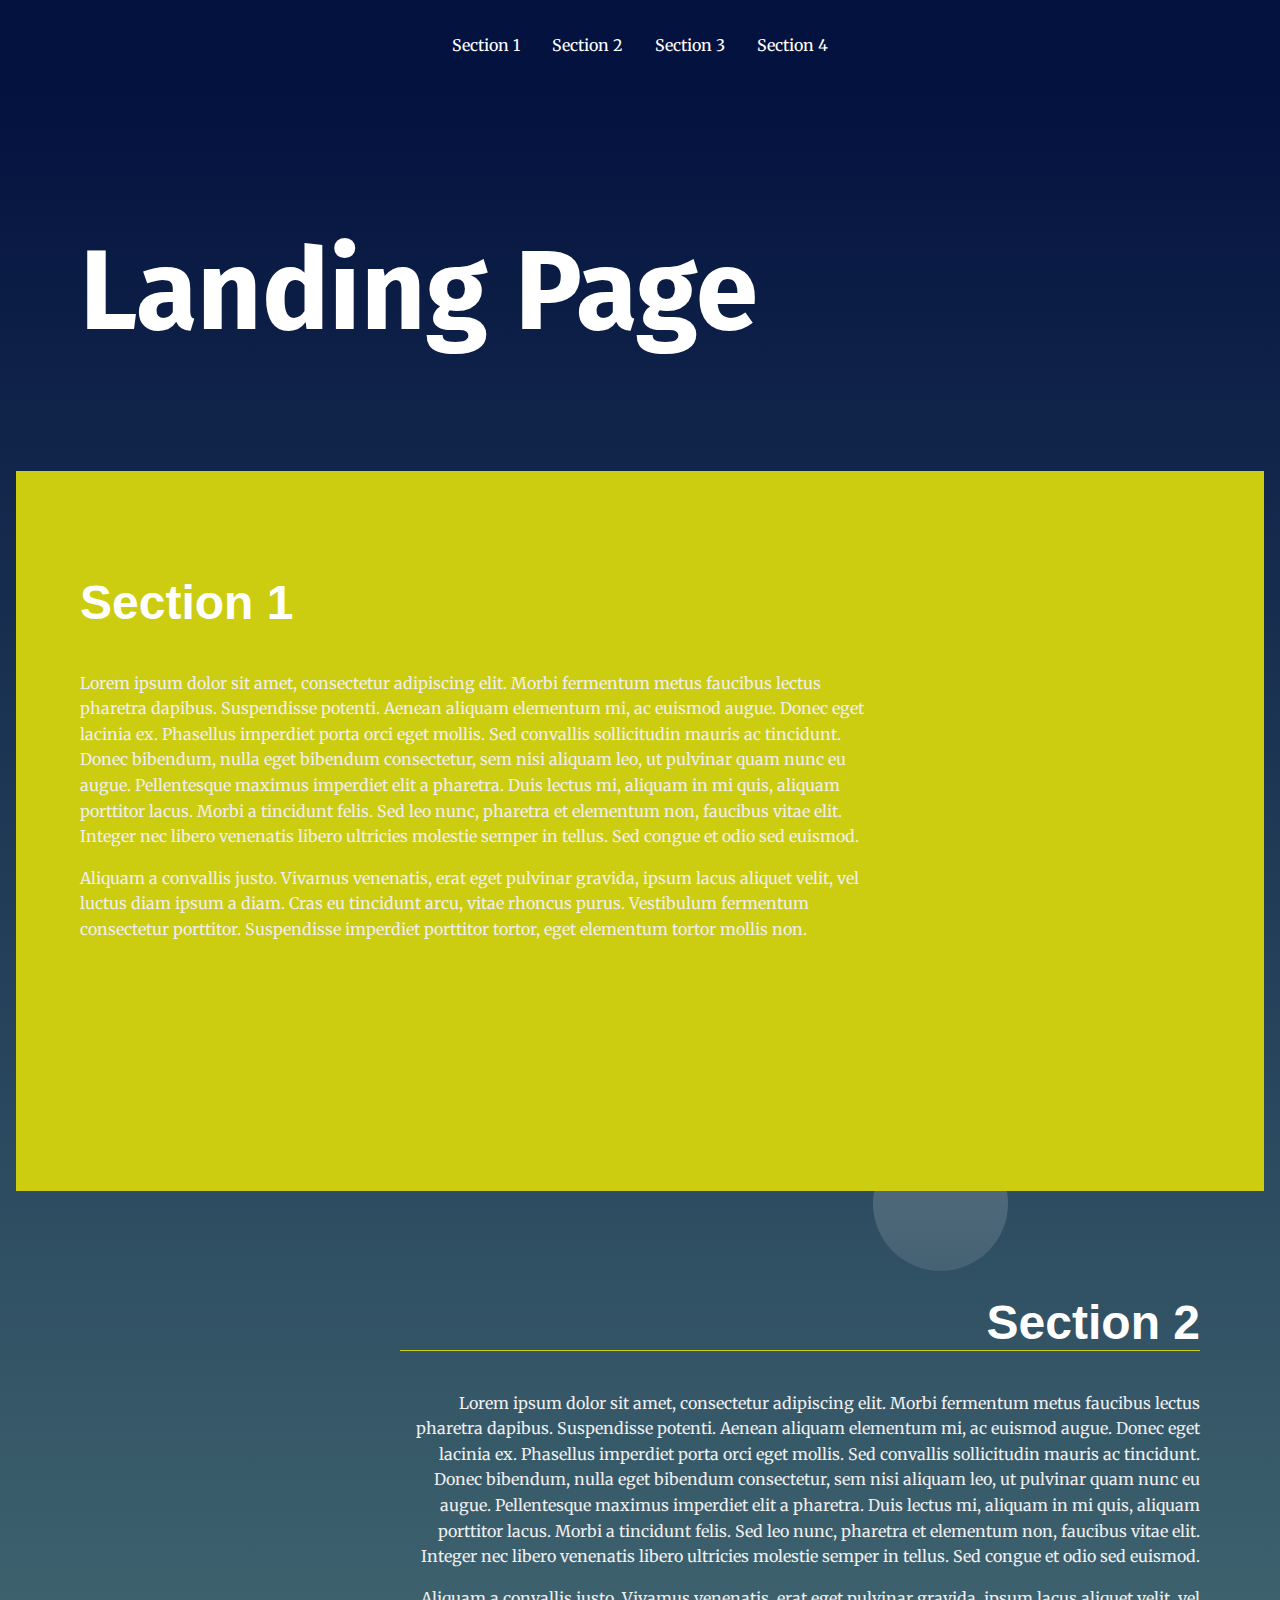
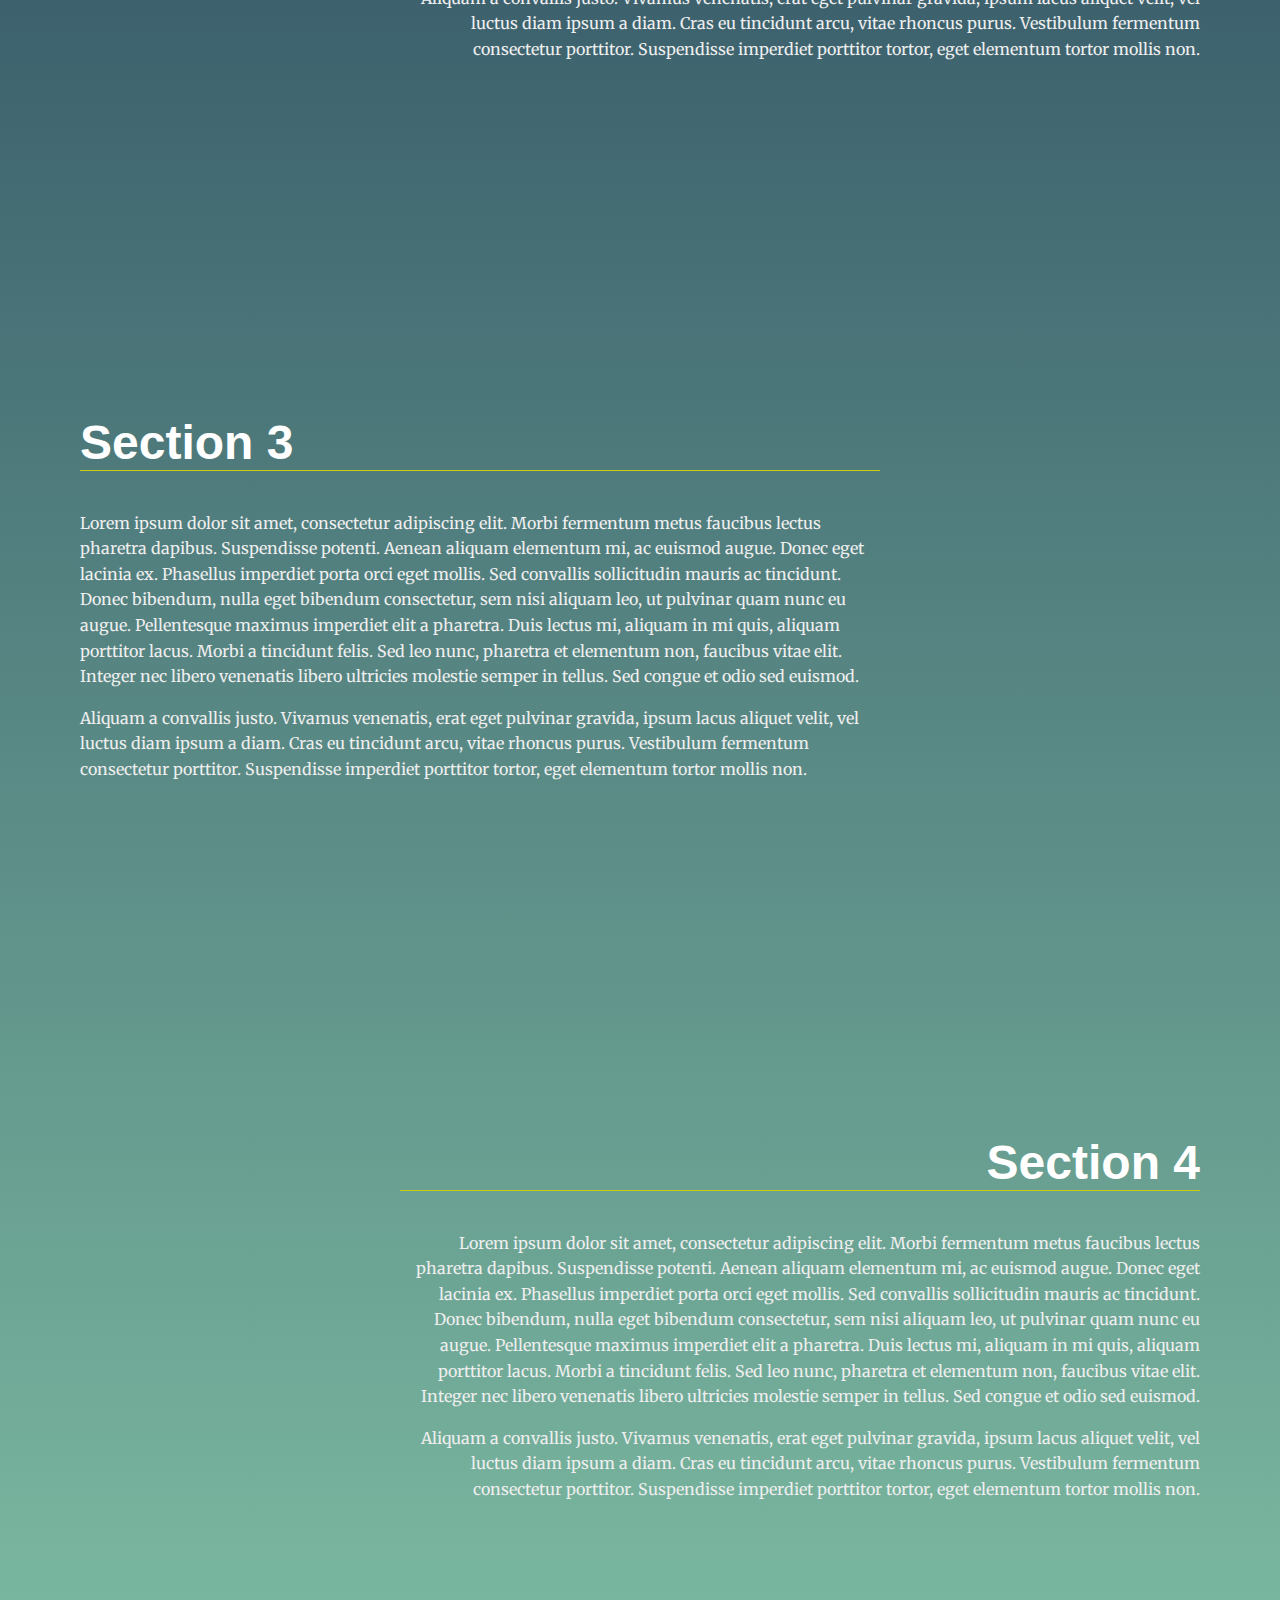
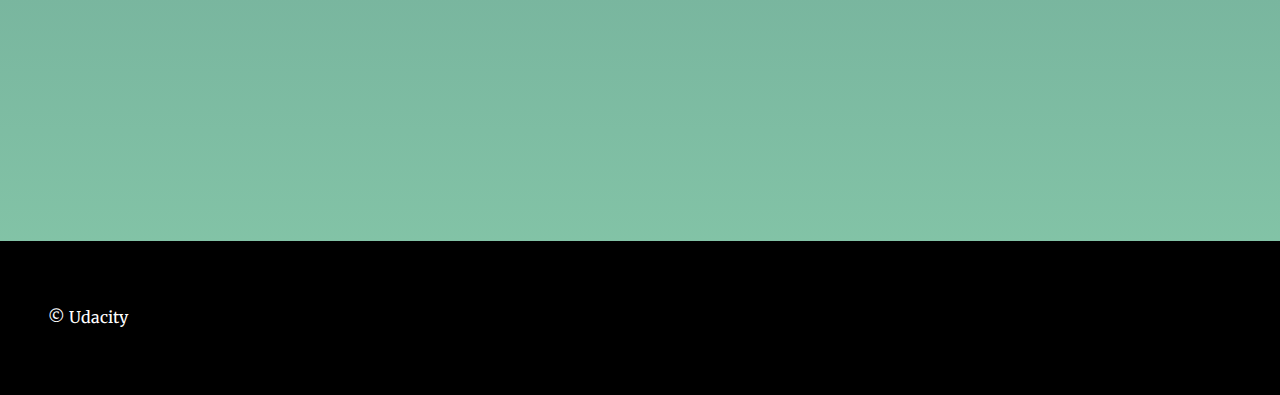
<file: index.html>
<!DOCTYPE html>
<html lang="en">
<head>
  <meta charset="UTF-8">
  <meta name="viewport" content="width=device-width, initial-scale=1.0">
  <meta http-equiv="X-UA-Compatible" content="ie=edge">
  <title>Manipulating the DOM</title>
  <!-- Load Google Fonts -->
  <link href="https://fonts.googleapis.com/css?family=Fira+Sans:900|Merriweather&display=swap" rel="stylesheet">  <!-- Load Styles -->
  <link href="css/styles.css" rel="stylesheet">
</head>
<body>
  <!-- HTML Follows BEM naming conventions 
  IDs are only used for sections to connect menu achors to sections -->

  <header class="page__header">
    <nav class="navbar__menu">
      <!-- Navigation starts as empty UL that will be populated with JS -->
      <ul id="navbar__list"></ul>

    </nav>
  </header>

  <main>
    <header class="main__hero">
      <h1>Landing Page </h1>
    </header>

    <!-- Each Section has an ID (used for the anchor) and 
    a data attribute that will populate the li node.
    Adding more sections will automatically populate nav.
    The first section is set to active class by default -->

    <section id="section1" data-nav="Section 1" class="your-active-class">
      <div class="landing__container">
        <h2>Section 1</h2>
        <p>Lorem ipsum dolor sit amet, consectetur adipiscing elit. Morbi fermentum metus faucibus lectus pharetra dapibus. Suspendisse potenti. Aenean aliquam elementum mi, ac euismod augue. Donec eget lacinia ex. Phasellus imperdiet porta orci eget mollis. Sed convallis sollicitudin mauris ac tincidunt. Donec bibendum, nulla eget bibendum consectetur, sem nisi aliquam leo, ut pulvinar quam nunc eu augue. Pellentesque maximus imperdiet elit a pharetra. Duis lectus mi, aliquam in mi quis, aliquam porttitor lacus. Morbi a tincidunt felis. Sed leo nunc, pharetra et elementum non, faucibus vitae elit. Integer nec libero venenatis libero ultricies molestie semper in tellus. Sed congue et odio sed euismod.</p>

        <p>Aliquam a convallis justo. Vivamus venenatis, erat eget pulvinar gravida, ipsum lacus aliquet velit, vel luctus diam ipsum a diam. Cras eu tincidunt arcu, vitae rhoncus purus. Vestibulum fermentum consectetur porttitor. Suspendisse imperdiet porttitor tortor, eget elementum tortor mollis non.</p>
      </div>
    </section>

    <section id="section2" data-nav="Section 2">
      <div class="landing__container">
        <h2>Section 2</h2>
        <p>Lorem ipsum dolor sit amet, consectetur adipiscing elit. Morbi fermentum metus faucibus lectus pharetra dapibus. Suspendisse potenti. Aenean aliquam elementum mi, ac euismod augue. Donec eget lacinia ex. Phasellus imperdiet porta orci eget mollis. Sed convallis sollicitudin mauris ac tincidunt. Donec bibendum, nulla eget bibendum consectetur, sem nisi aliquam leo, ut pulvinar quam nunc eu augue. Pellentesque maximus imperdiet elit a pharetra. Duis lectus mi, aliquam in mi quis, aliquam porttitor lacus. Morbi a tincidunt felis. Sed leo nunc, pharetra et elementum non, faucibus vitae elit. Integer nec libero venenatis libero ultricies molestie semper in tellus. Sed congue et odio sed euismod.</p>

        <p>Aliquam a convallis justo. Vivamus venenatis, erat eget pulvinar gravida, ipsum lacus aliquet velit, vel luctus diam ipsum a diam. Cras eu tincidunt arcu, vitae rhoncus purus. Vestibulum fermentum consectetur porttitor. Suspendisse imperdiet porttitor tortor, eget elementum tortor mollis non.</p>
      </div>
    </section>

    <section id="section3" data-nav="Section 3">
      <div class="landing__container">
        <h2>Section 3</h2>
        <p>Lorem ipsum dolor sit amet, consectetur adipiscing elit. Morbi fermentum metus faucibus lectus pharetra dapibus. Suspendisse potenti. Aenean aliquam elementum mi, ac euismod augue. Donec eget lacinia ex. Phasellus imperdiet porta orci eget mollis. Sed convallis sollicitudin mauris ac tincidunt. Donec bibendum, nulla eget bibendum consectetur, sem nisi aliquam leo, ut pulvinar quam nunc eu augue. Pellentesque maximus imperdiet elit a pharetra. Duis lectus mi, aliquam in mi quis, aliquam porttitor lacus. Morbi a tincidunt felis. Sed leo nunc, pharetra et elementum non, faucibus vitae elit. Integer nec libero venenatis libero ultricies molestie semper in tellus. Sed congue et odio sed euismod.</p>

        <p>Aliquam a convallis justo. Vivamus venenatis, erat eget pulvinar gravida, ipsum lacus aliquet velit, vel luctus diam ipsum a diam. Cras eu tincidunt arcu, vitae rhoncus purus. Vestibulum fermentum consectetur porttitor. Suspendisse imperdiet porttitor tortor, eget elementum tortor mollis non.</p>
      </div>
    </section>

    <!--Fourth Section Added-->
    <section id="section4" data-nav="Section 4">
        <div class="landing__container">
          <h2>Section 4</h2>
          <p>Lorem ipsum dolor sit amet, consectetur adipiscing elit. Morbi fermentum metus faucibus lectus pharetra dapibus. Suspendisse potenti. Aenean aliquam elementum mi, ac euismod augue. Donec eget lacinia ex. Phasellus imperdiet porta orci eget mollis. Sed convallis sollicitudin mauris ac tincidunt. Donec bibendum, nulla eget bibendum consectetur, sem nisi aliquam leo, ut pulvinar quam nunc eu augue. Pellentesque maximus imperdiet elit a pharetra. Duis lectus mi, aliquam in mi quis, aliquam porttitor lacus. Morbi a tincidunt felis. Sed leo nunc, pharetra et elementum non, faucibus vitae elit. Integer nec libero venenatis libero ultricies molestie semper in tellus. Sed congue et odio sed euismod.</p>
  
          <p>Aliquam a convallis justo. Vivamus venenatis, erat eget pulvinar gravida, ipsum lacus aliquet velit, vel luctus diam ipsum a diam. Cras eu tincidunt arcu, vitae rhoncus purus. Vestibulum fermentum consectetur porttitor. Suspendisse imperdiet porttitor tortor, eget elementum tortor mollis non.</p>
        </div>
      </section>

  </main>

  <footer class="page__footer">
    <p>&copy Udacity</p>
  </footer>

  <script src="js/app.js"></script>

</body>
</html>
</file>
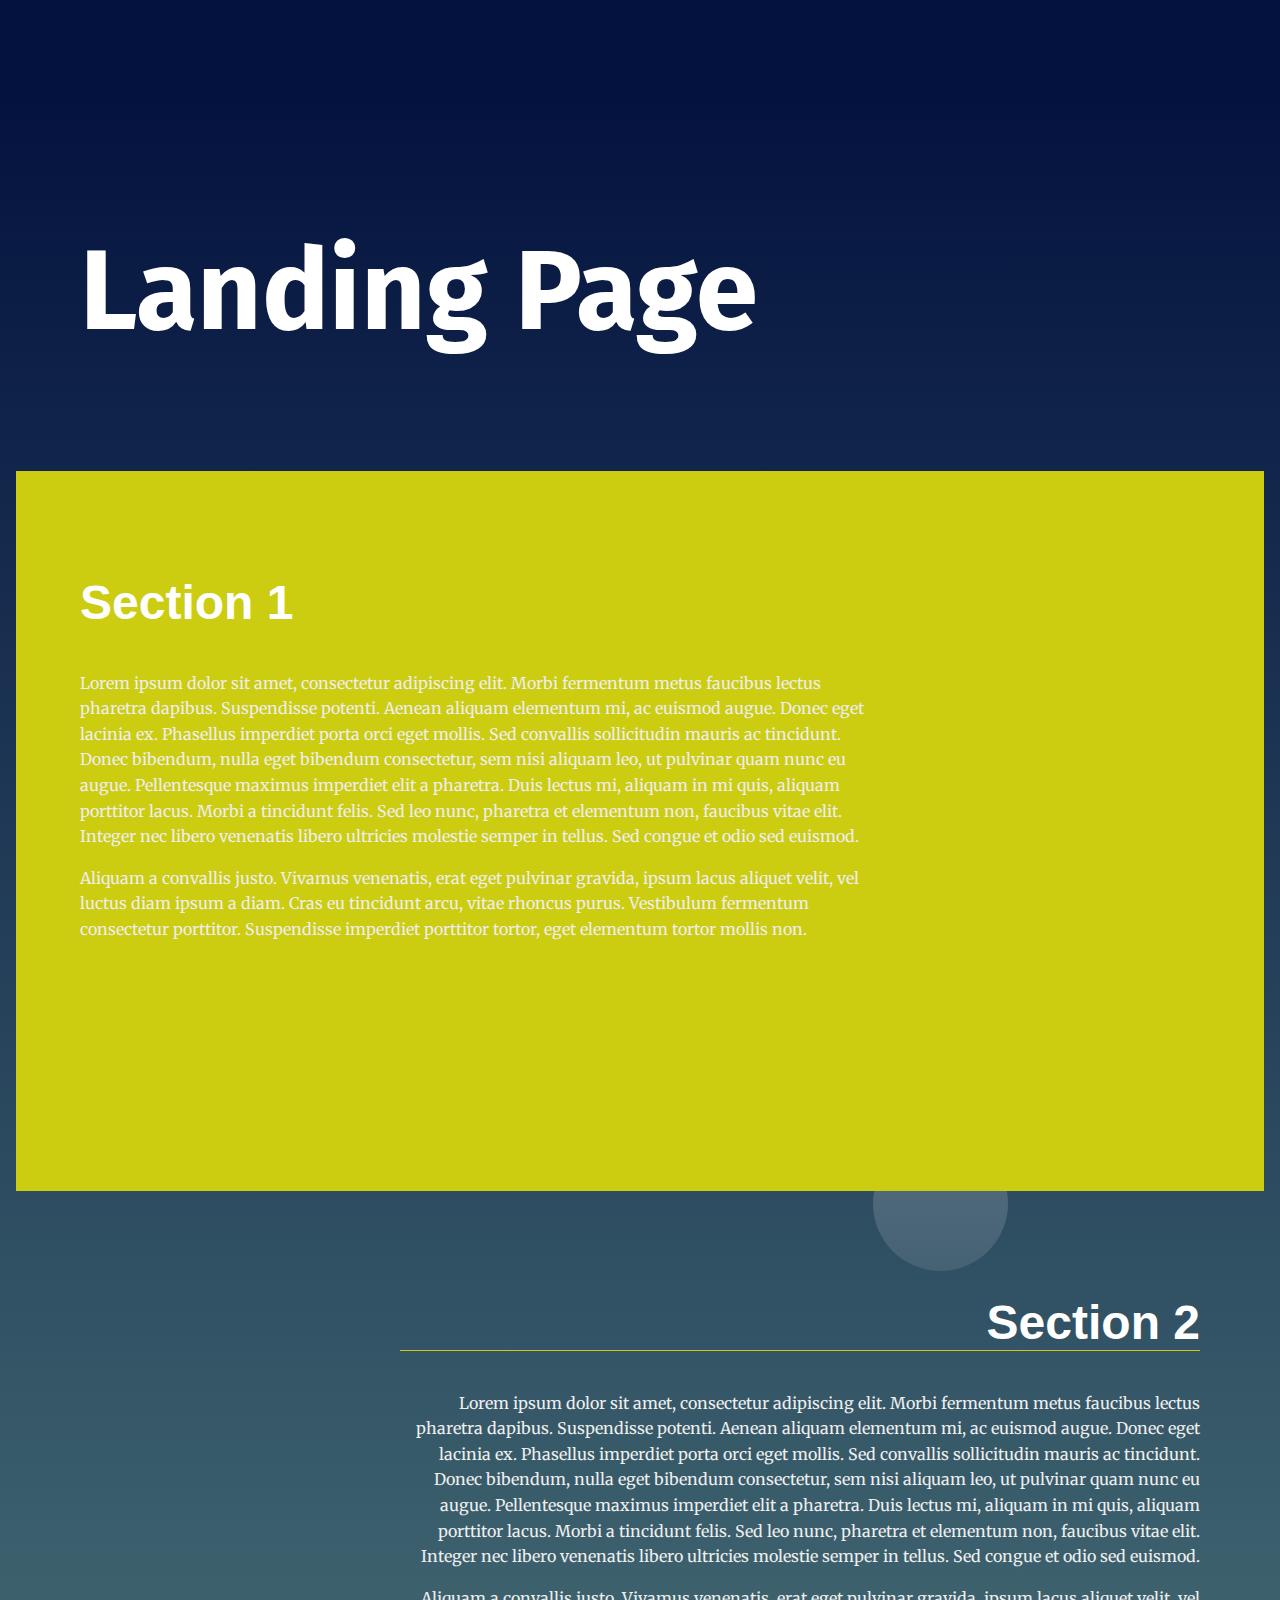
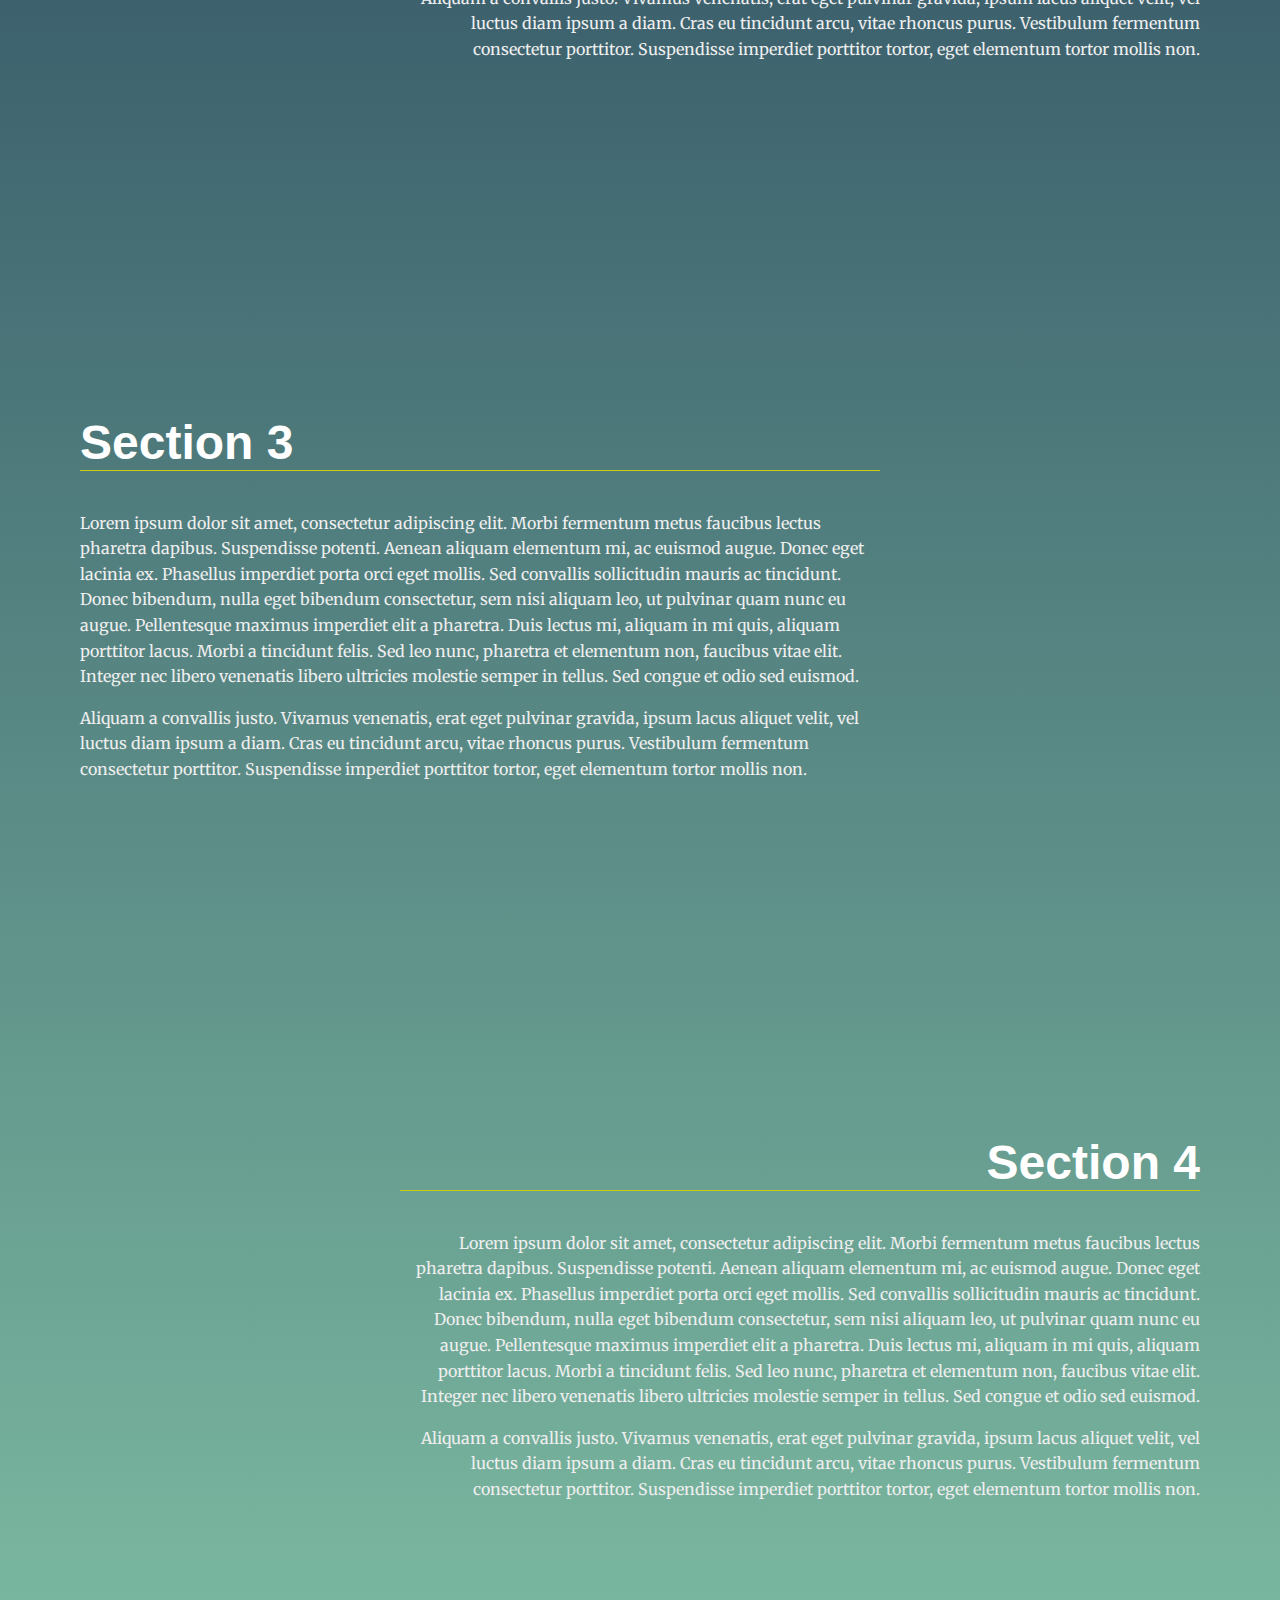
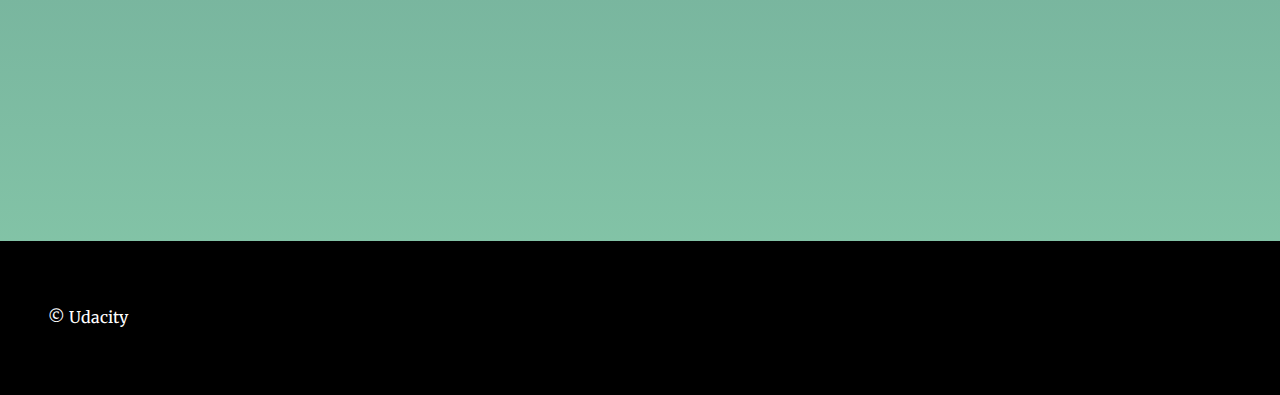
<file: quiz.html>
<!DOCTYPE html>
<html lang="en">
<head>
  <meta charset="UTF-8">
  <meta name="viewport" content="width=device-width, initial-scale=1.0">
  <meta http-equiv="X-UA-Compatible" content="ie=edge">
  <title>Manipulating the DOM</title>
  <!-- Load Google Fonts -->
  <link href="https://fonts.googleapis.com/css?family=Fira+Sans:900|Merriweather&display=swap" rel="stylesheet">  <!-- Load Styles -->
  <link href="css/styles.css" rel="stylesheet">
</head>
<body>
  <!-- HTML Follows BEM naming conventions 
  IDs are only used for sections to connect menu achors to sections -->

  <header class="page__header">
    <nav class="navbar__menu">
      <!-- Navigation starts as empty UL that will be populated with JS -->
      <ul id="navbar__list"></ul>

    </nav>
  </header>

  <main>
    <header class="main__hero">
      <h1>Landing Page </h1>
    </header>

    <!-- Each Section has an ID (used for the anchor) and 
    a data attribute that will populate the li node.
    Adding more sections will automatically populate nav.
    The first section is set to active class by default -->

    <section id="section1" data-nav="Section 1" class="your-active-class">
      <div class="landing__container">
        <h2>Section 1</h2>
        <p>Lorem ipsum dolor sit amet, consectetur adipiscing elit. Morbi fermentum metus faucibus lectus pharetra dapibus. Suspendisse potenti. Aenean aliquam elementum mi, ac euismod augue. Donec eget lacinia ex. Phasellus imperdiet porta orci eget mollis. Sed convallis sollicitudin mauris ac tincidunt. Donec bibendum, nulla eget bibendum consectetur, sem nisi aliquam leo, ut pulvinar quam nunc eu augue. Pellentesque maximus imperdiet elit a pharetra. Duis lectus mi, aliquam in mi quis, aliquam porttitor lacus. Morbi a tincidunt felis. Sed leo nunc, pharetra et elementum non, faucibus vitae elit. Integer nec libero venenatis libero ultricies molestie semper in tellus. Sed congue et odio sed euismod.</p>

        <p>Aliquam a convallis justo. Vivamus venenatis, erat eget pulvinar gravida, ipsum lacus aliquet velit, vel luctus diam ipsum a diam. Cras eu tincidunt arcu, vitae rhoncus purus. Vestibulum fermentum consectetur porttitor. Suspendisse imperdiet porttitor tortor, eget elementum tortor mollis non.</p>
      </div>
    </section>

    <section id="section2" data-nav="Section 2">
      <div class="landing__container">
        <h2>Section 2</h2>
        <p>Lorem ipsum dolor sit amet, consectetur adipiscing elit. Morbi fermentum metus faucibus lectus pharetra dapibus. Suspendisse potenti. Aenean aliquam elementum mi, ac euismod augue. Donec eget lacinia ex. Phasellus imperdiet porta orci eget mollis. Sed convallis sollicitudin mauris ac tincidunt. Donec bibendum, nulla eget bibendum consectetur, sem nisi aliquam leo, ut pulvinar quam nunc eu augue. Pellentesque maximus imperdiet elit a pharetra. Duis lectus mi, aliquam in mi quis, aliquam porttitor lacus. Morbi a tincidunt felis. Sed leo nunc, pharetra et elementum non, faucibus vitae elit. Integer nec libero venenatis libero ultricies molestie semper in tellus. Sed congue et odio sed euismod.</p>

        <p>Aliquam a convallis justo. Vivamus venenatis, erat eget pulvinar gravida, ipsum lacus aliquet velit, vel luctus diam ipsum a diam. Cras eu tincidunt arcu, vitae rhoncus purus. Vestibulum fermentum consectetur porttitor. Suspendisse imperdiet porttitor tortor, eget elementum tortor mollis non.</p>
      </div>
    </section>

    <section id="section3" data-nav="Section 3">
      <div class="landing__container">
        <h2>Section 3</h2>
        <p>Lorem ipsum dolor sit amet, consectetur adipiscing elit. Morbi fermentum metus faucibus lectus pharetra dapibus. Suspendisse potenti. Aenean aliquam elementum mi, ac euismod augue. Donec eget lacinia ex. Phasellus imperdiet porta orci eget mollis. Sed convallis sollicitudin mauris ac tincidunt. Donec bibendum, nulla eget bibendum consectetur, sem nisi aliquam leo, ut pulvinar quam nunc eu augue. Pellentesque maximus imperdiet elit a pharetra. Duis lectus mi, aliquam in mi quis, aliquam porttitor lacus. Morbi a tincidunt felis. Sed leo nunc, pharetra et elementum non, faucibus vitae elit. Integer nec libero venenatis libero ultricies molestie semper in tellus. Sed congue et odio sed euismod.</p>

        <p>Aliquam a convallis justo. Vivamus venenatis, erat eget pulvinar gravida, ipsum lacus aliquet velit, vel luctus diam ipsum a diam. Cras eu tincidunt arcu, vitae rhoncus purus. Vestibulum fermentum consectetur porttitor. Suspendisse imperdiet porttitor tortor, eget elementum tortor mollis non.</p>
      </div>
    </section>

    <section id="section4" data-nav="Section 4">
        <div class="landing__container">
          <h2>Section 4</h2>
          <p>Lorem ipsum dolor sit amet, consectetur adipiscing elit. Morbi fermentum metus faucibus lectus pharetra dapibus. Suspendisse potenti. Aenean aliquam elementum mi, ac euismod augue. Donec eget lacinia ex. Phasellus imperdiet porta orci eget mollis. Sed convallis sollicitudin mauris ac tincidunt. Donec bibendum, nulla eget bibendum consectetur, sem nisi aliquam leo, ut pulvinar quam nunc eu augue. Pellentesque maximus imperdiet elit a pharetra. Duis lectus mi, aliquam in mi quis, aliquam porttitor lacus. Morbi a tincidunt felis. Sed leo nunc, pharetra et elementum non, faucibus vitae elit. Integer nec libero venenatis libero ultricies molestie semper in tellus. Sed congue et odio sed euismod.</p>
  
          <p>Aliquam a convallis justo. Vivamus venenatis, erat eget pulvinar gravida, ipsum lacus aliquet velit, vel luctus diam ipsum a diam. Cras eu tincidunt arcu, vitae rhoncus purus. Vestibulum fermentum consectetur porttitor. Suspendisse imperdiet porttitor tortor, eget elementum tortor mollis non.</p>
        </div>
      </section>

  </main>

  <footer class="page__footer">
    <p>&copy Udacity</p>
  </footer>

  <script>
    let listOfSections = document.querySelectorAll('section');
    for(let section of listOfSections){
        listOfSectionsNames.push(section.getAttribute('data-nav'));
        listOfSectionsID.push(section.id);
    }

    const navBar = document.getElementById('navbar__list');
    for(let i=0; i<listOfSectionsID.length; i++){
        const navBarItem = document.createElement('li');  //let fragment = createdocumentfragment(); 
        navBarItem.innerHTML = `<a href='#${listOfSectionsID[i]}'> ${listOfSectionsNames[i]} </a>`;
        //click event 
        navBarItem.addEventListener('click', function(){
            navBarItem.scrollIntoView({behavior: "smooth"});
        });
        navBar.appendChild(navBarItem);
}

  </script>

</body>
</html>
</file>
<file: css/styles.css>
/*
 *
 * CSS written based on SMACSS architecture.
 * To learn more, visit: http://smacss.com/
 * 
 * For simplicity, no reset or normalize is added. 
 * To learn more, visit: https://css-tricks.com/reboot-resets-reasoning/
 *

*/

/* ---- Base Rules ---- */
body {
    background: rgb(136, 203, 171);
    background: linear-gradient(0deg, rgba(136, 203, 171, 1) 0%, rgba(0, 13, 60, 1) 100%);
    margin: 0;
    font-family: 'Merriweather', serif;
    color: #fff;
}


/* Typeography General*/
h1 {
    font-family: 'Fira Sans', sans-serif;
    font-size: 3em;
    margin: 2em 1rem;
}

@media only screen and (min-width: 35em) {
    h1 {
        font-size: 7em;
        margin: 2em 4rem 1em;
    }
}

h2 {
    border-bottom: 1px solid #cc1;
    font-family: 'Oxygen', Sans-Serif;
    font-size: 3em;
    color: #fff;
}

p {
    line-height: 1.6em;
    color: #eee;
}

/* ---- Layout Rules ---- */
main {
    margin: 10vh 1em 10vh;
}

.main-hero {
    min-height: 40vh;
    padding-top: 3em;
}

section {
    position: relative;
    min-height: 80vh;
}


/* ---- Module Rules ---- */

/* Navigation Styles*/

/*Added this style to style the navigation menu*/
.navbar__menu {
    display: flex;
    align-items: center;
    justify-content: space-around;
}

.navbar__menu ul {
    padding-left: 0;
    margin: 0;
    text-align: right;
    display: flex;
    align-items: center;
    justify-content: space-around;
}

.navbar__menu li {
    display: inline-block;
    color: #fff;
    padding: 1em 1em 1em 1em;
}

.navbar__menu a {
    color: white;
    text-decoration: none;
}

.navbar__menu a:hover {
    color: rgb(204, 204, 17);
}

.navbar__menu a:active {
    background-color: rgb(204, 204, 17);
    color: white;
}

.navbar__menu .menu__link {
    display: block;
    padding: 1em;
    font-weight: bold;
    text-decoration: none;
    color: #000;
}

.navbar__menu .menu__link:hover {
    background: #333;
    color: #fff;
    transition: ease 0.3s all;
}

/*Added this for the navigation menu to be responsive*/
@media only screen and (max-width: 600px) {
    .navbar__menu {
        display: block;
    }
}

@media only screen and (min-width: 600px) {
    .navbar__menu {
        display: inline-block;
    }
}

/* Header Styles */
.page__header {
    background: rgb(4, 18, 63);
    position: fixed;
    top: 0;
    width: 100%;
    z-index: 5;
    height: 10%;
    display: flex;
    align-items: center;
    justify-content: space-around;
}

/* Footer Styles */
.page__footer {
    background: #000;
    padding: 3em;
    color: #fff;
}

.page__footer p {
    color: #fff;
}


/* ---- Theme Rules ---- */
/* Landing Container Styles */
.landing__container {
    padding: 1em;
    text-align: left;
}

@media only screen and (min-width: 35em) {
    .landing__container {
        max-width: 50em;
        padding: 4em;
    }
}

section:nth-of-type(even) .landing__container {
    margin-right: 0;
    margin-left: auto;
    text-align: right;
}

/* Background Circles */
/* Note that background circles are created with psuedo elements before and after */
/* Circles appear to be random do to use of :nth-of-type psuedo class */
section:nth-of-type(odd) .landing__container::before {
    content: '';
    background: rgba(255, 255, 255, 0.187);
    position: absolute;
    z-index: -5;
    width: 20vh;
    height: 20vh;
    border-radius: 50%;
    opacity: 0;
    transition: ease 0.5s all;
}

section:nth-of-type(even) .landing__container::before {
    content: '';
    background: rgb(255, 255, 255);
    background: linear-gradient(0deg, rgba(255, 255, 255, .1) 0%, rgba(255, 255, 255, .2) 100%);
    position: absolute;
    top: 3em;
    right: 3em;
    z-index: -5;
    width: 10vh;
    height: 10vh;
    border-radius: 50%;
    opacity: 0;
    transition: ease 0.5s all;
}

section:nth-of-type(3n) .landing__container::after {
    content: '';
    background: rgb(255, 255, 255);
    background: linear-gradient(0deg, rgba(255, 255, 255, .1) 0%, rgba(255, 255, 255, .2) 100%);
    position: absolute;
    right: 0;
    bottom: 0;
    z-index: -5;
    width: 10vh;
    height: 10vh;
    border-radius: 50%;
    opacity: 0;
    transition: ease 0.5s all;
}

section:nth-of-type(3n + 1) .landing__container::after {
    content: '';
    background: rgb(255, 255, 255);
    background: linear-gradient(0deg, rgba(255, 255, 255, .1) 0%, rgba(255, 255, 255, .2) 100%);
    position: absolute;
    right: 20vw;
    bottom: -5em;
    z-index: -5;
    width: 15vh;
    height: 15vh;
    border-radius: 50%;
    opacity: 0;
    transition: ease 0.5s all;
}


/* ---- Theme State Rules ---- */
/* Section Active Styles */
/* Note: your-active-class class is applied through javascript. You should update the class here and in the index.html to what you set in your javascript file.  */
section.your-active-class {
    background: rgb(204, 204, 17);
    /*background: rgb(0, 0, 0);
    background: linear-gradient(0deg, rgba(0, 0, 0, 0.1) 0%, rgba(0, 0, 0, 0) 100%);*/
}

/*Styles the list item that has a class of 'your-active-class'*/
li.your-active-class {
    background: rgb(204, 204, 17);
    color: white;
    border-radius: 15px;
}

li.your-active-class a:hover {
    color: white;
}

section.your-active-class .landing__container::before {
    opacity: 1;
    animation: rotate 4s linear 0s infinite forwards;
}

section.your-active-class .landing__container::after {
    opacity: 1;
    animation: rotate 5s linear 0s infinite forwards reverse;
}

/* Section Active Styles Keyframe Animations */
@keyframes rotate {
    from {
        transform: rotate(0deg) translate(-1em) rotate(0deg);
    }

    to {
        transform: rotate(360deg) translate(-1em) rotate(-360deg);
    }
}
</file>
